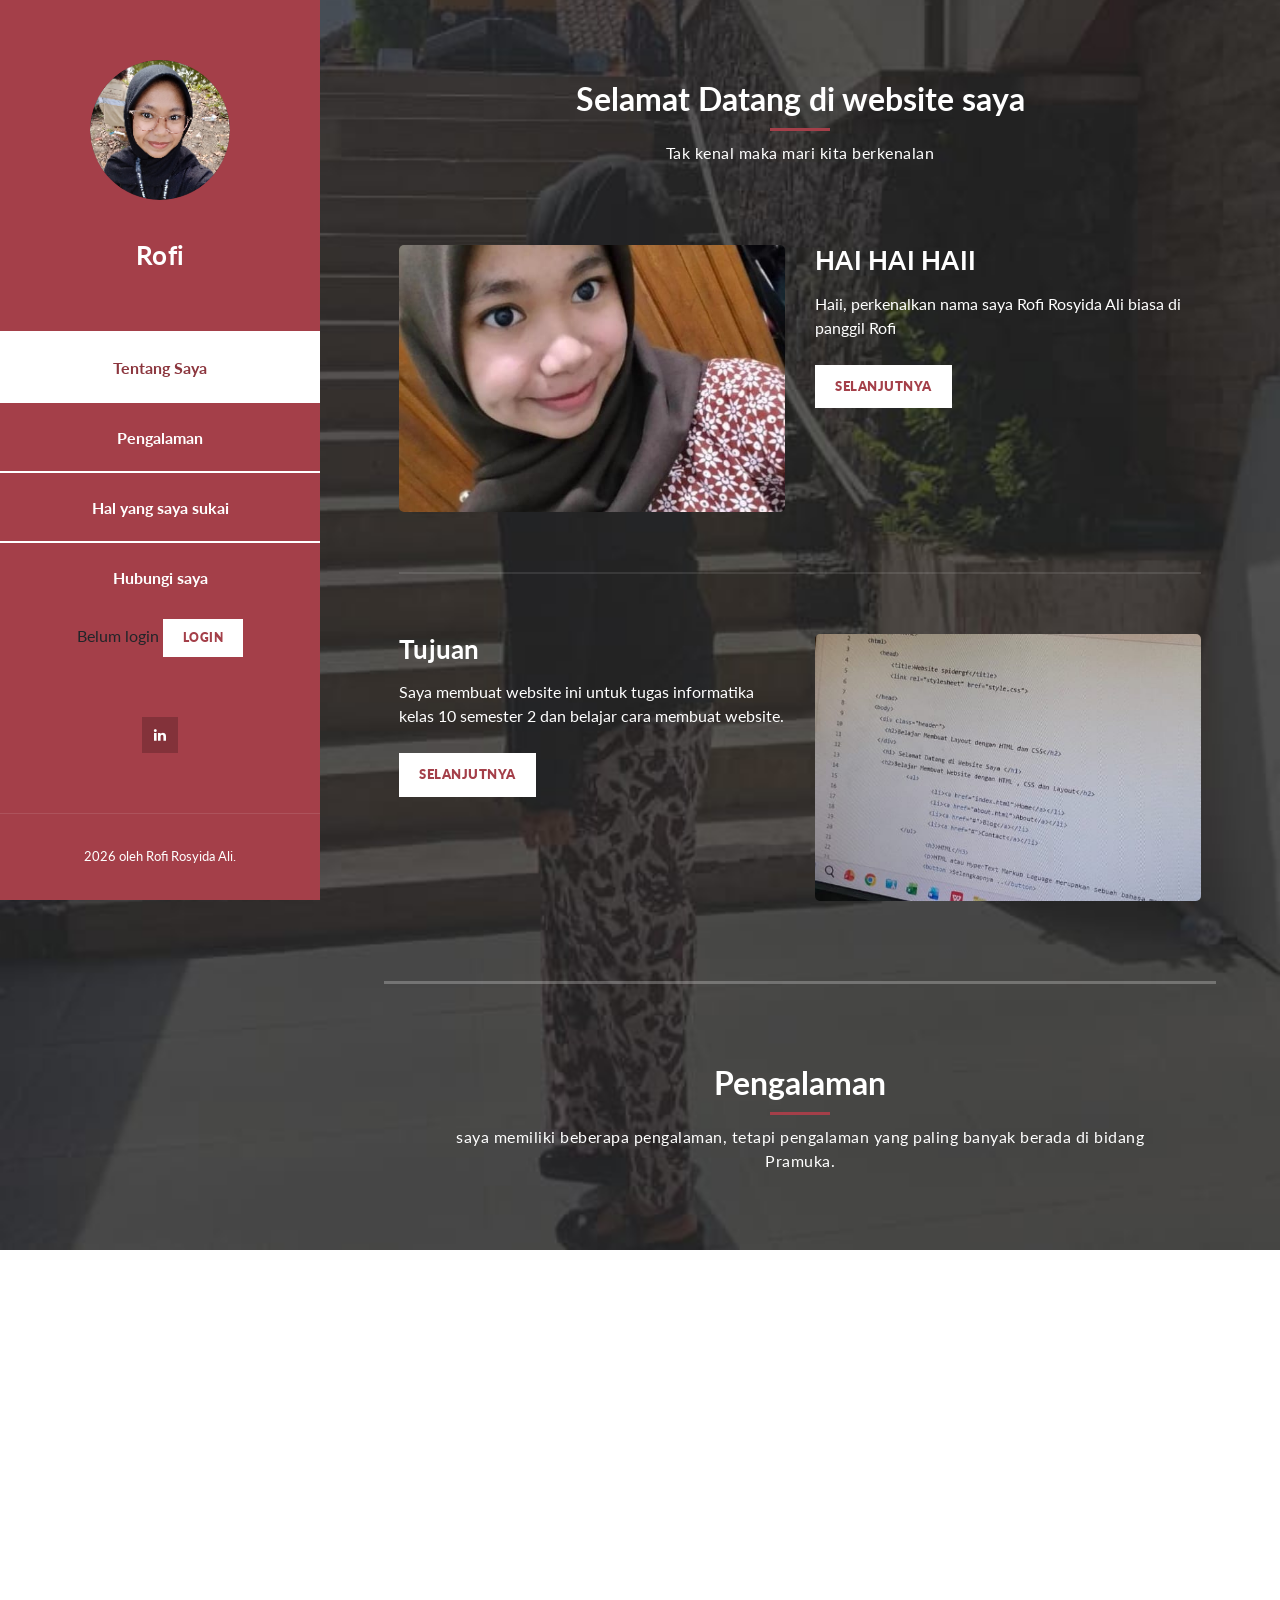
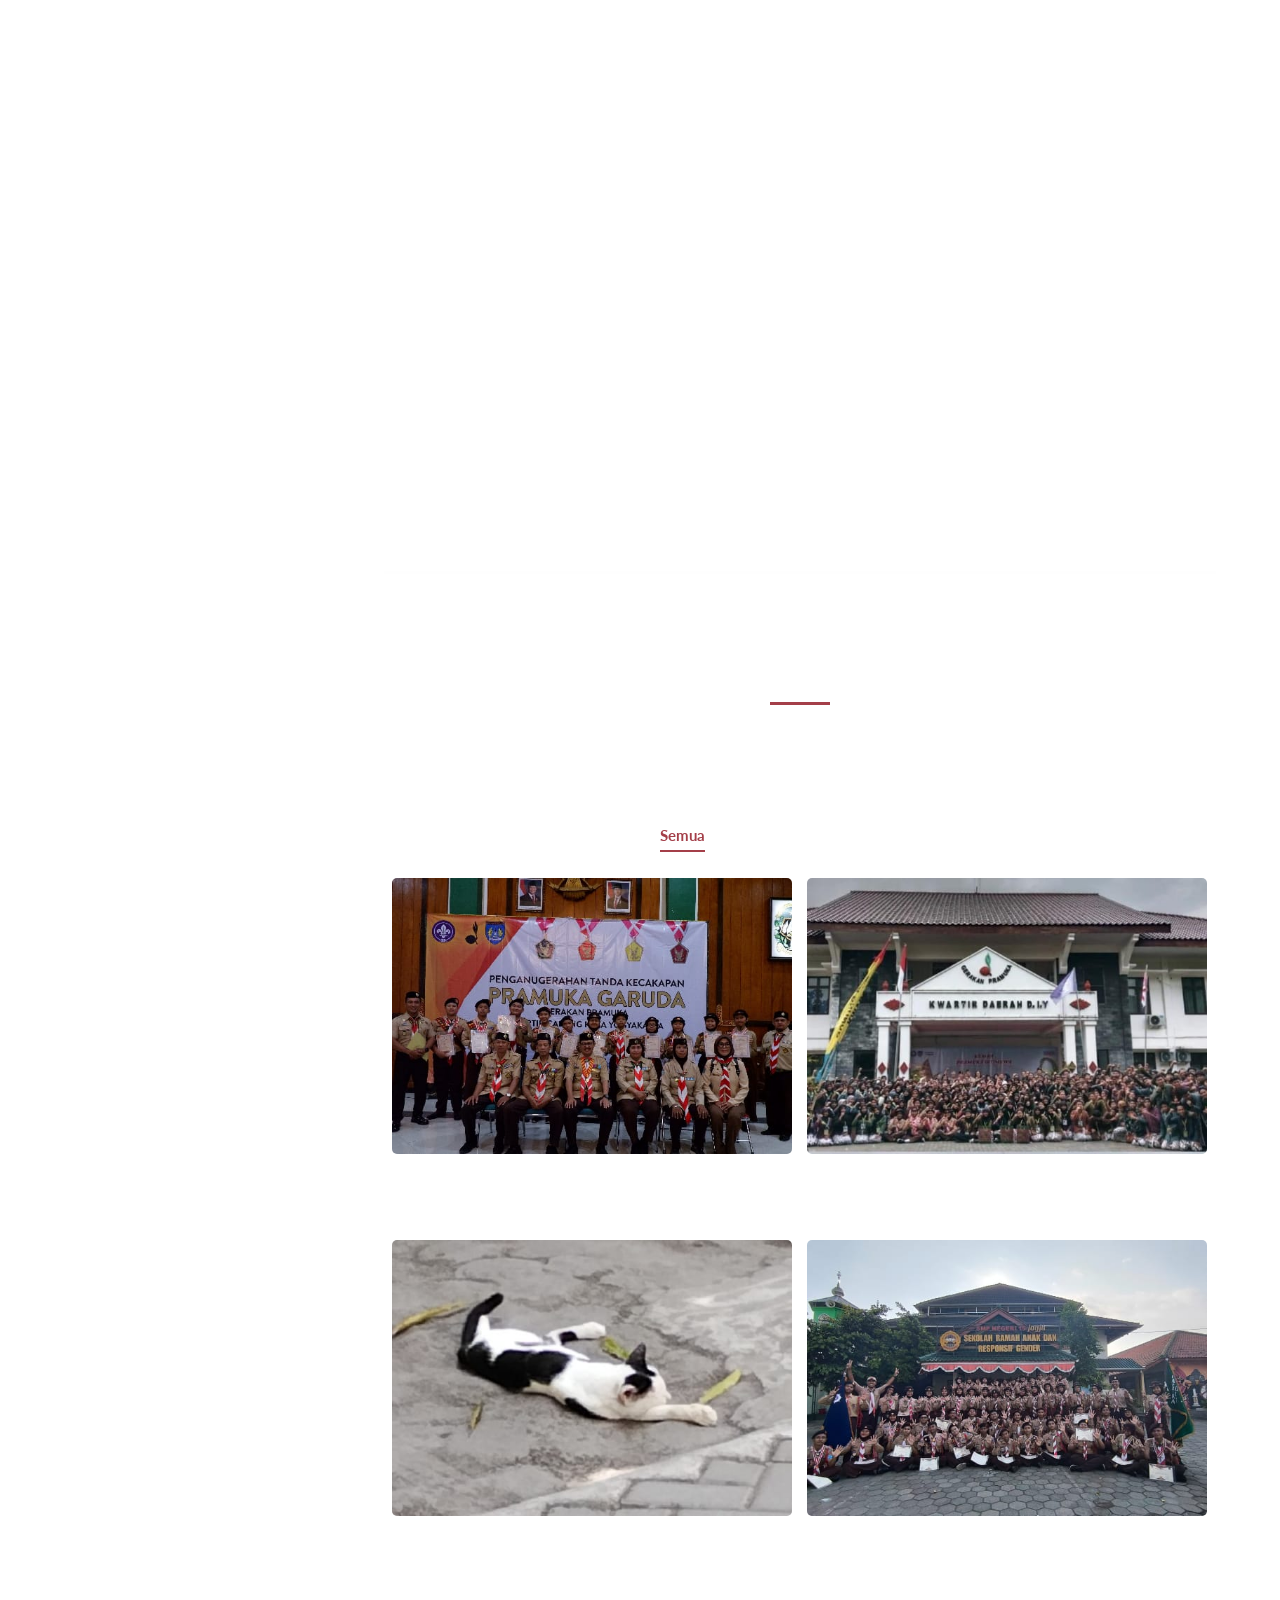
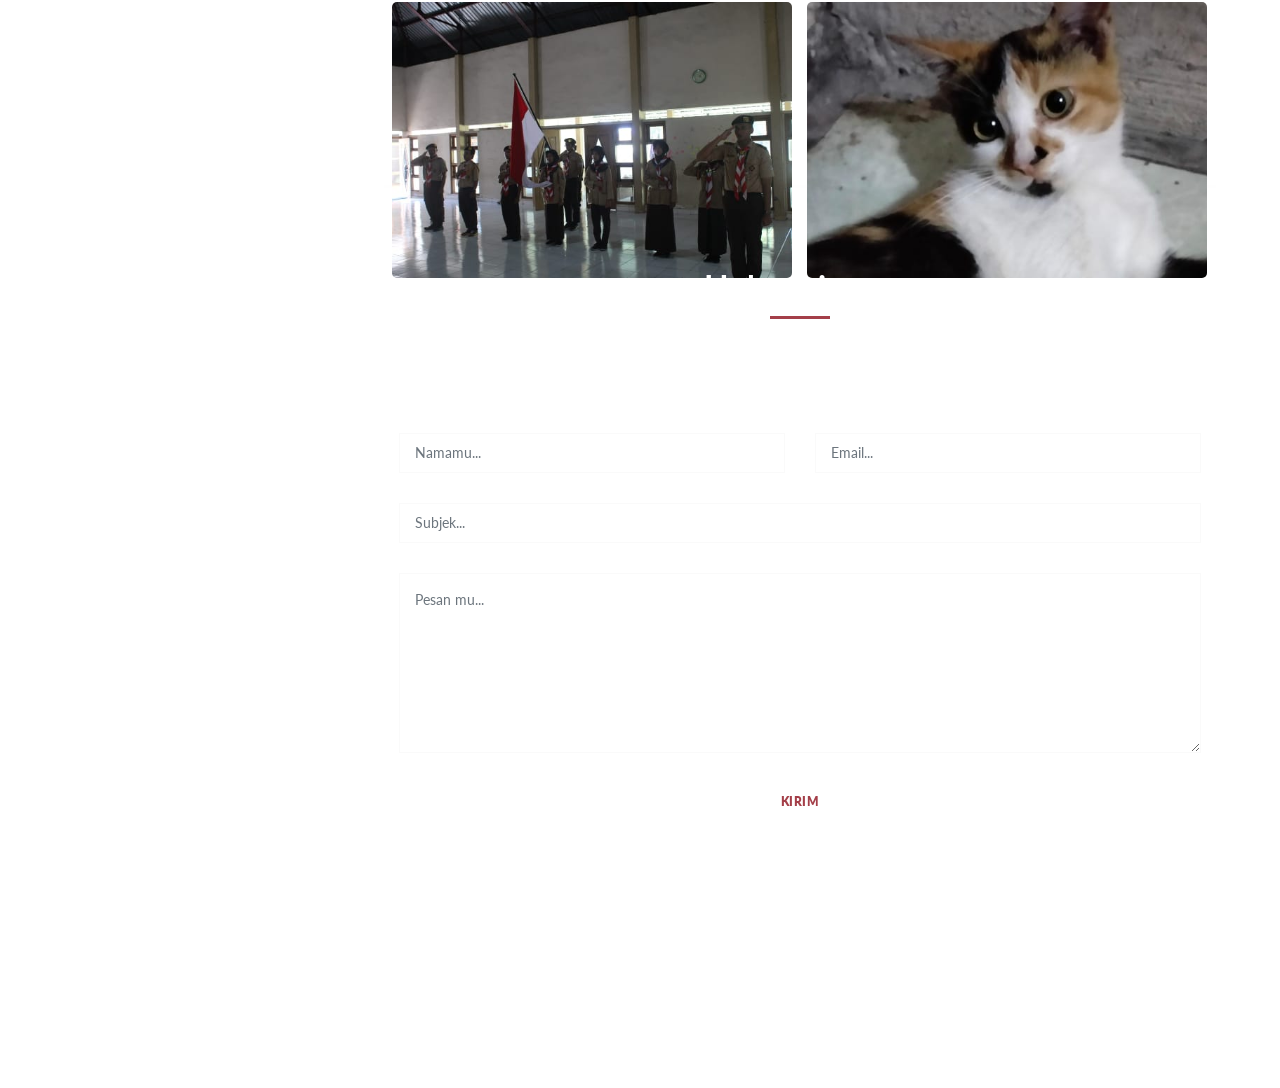
<file: index.html>
<!DOCTYPE html>
<html lang="en">
  <head>
    <meta charset="utf-8" />
    <meta
      name="viewport"
      content="width=device-width, initial-scale=1, shrink-to-fit=no"
    />
    <meta name="description" content="" />
    <meta name="author" content="" />
    <link
      href="https://fonts.googleapis.com/css?family=Lato:100,300,400,700,900"
      rel="stylesheet"
    />

    <title>Rofi's Portofolio</title>
<!--
Reflux Template
https://templatemo.com/tm-531-reflux
-->
    <!-- Bootstrap core CSS -->
    <link href="vendor/bootstrap/css/bootstrap.min.css" rel="stylesheet" />

    <!-- Additional CSS Files -->
    <link rel="stylesheet" href="assets/css/fontawesome.css" />
    <link rel="stylesheet" href="assets/css/templatemo-style.css" />
    <link rel="stylesheet" href="assets/css/owl.css" />
    <link rel="stylesheet" href="assets/css/lightbox.css" />
  </head>

  <body>
    <div id="page-wraper">
      <!-- Sidebar Menu -->
      <div class="responsive-nav">
        <i class="fa fa-bars" id="menu-toggle"></i>
        <div id="menu" class="menu">
          <i class="fa fa-times" id="menu-close"></i>
          <div class="container">
            <div class="image">
              <a href="#"><img src="assets/images/author-image.jpg" alt="" /></a>
            </div>
            <div class="author-content">
              <h4>Rofi</h4>
            </div>
            <nav class="main-nav" role="navigation">
              <ul class="main-menu">
                <li><a href="#section1">Tentang Saya</a></li>
                <li><a href="#section2">Pengalaman</a></li>
                <li><a href="#section3">Hal yang saya sukai</a></li>
                <li><a href="#section4">Hubungi saya</a></li>
                <li class="nav-item list-none flex items-center gap-3 mt-2 md:mt-0">
				<span id="userInfo" class="text-sm text-gray-400">Belum login</span>
				<button id="authBtn" onclick="goLogin()">
					Login
				</button>
			</li>
              </ul>
            </nav>
            <div class="social-network">
              <ul class="soial-icons">
                <li>
                  <a href="https://www.instagram.com/fi_rsy?igsh=dWl6czZiN3VwdWk5"><i class="fa fa-linkedin"></i></a>
                </li>
              </ul>
            </div>
            <div class="copyright-text">
              <p>2026 oleh Rofi Rosyida Ali.</p>
            </div>
          </div>
        </div>
      </div>

      <section class="section about-me" data-section="section1">
        <div class="container">
          <div class="section-heading">
            <h2>Selamat Datang di website saya</h2>
            <div class="line-dec"></div>
            <span
              >Tak kenal maka mari kita berkenalan</span
            >
          </div>
          <div class="left-image-post">
            <div class="row">
              <div class="col-md-6">
                <div class="left-image">
                  <img src="assets/images/left-image.jpg" alt="" />
                </div>
              </div>
              <div class="col-md-6">
                <div class="right-text">
                  <h4>HAI HAI HAII</h4>
                  <p>
                    Haii, perkenalkan nama saya Rofi Rosyida Ali
                    biasa di panggil Rofi
                  </p>
                  <div class="white-button">
                    <a href="#">Selanjutnya</a>
                  </div>
                </div>
              </div>
            </div>
          </div>
          <div class="right-image-post">
            <div class="row">
              <div class="col-md-6">
                <div class="left-text">
                  <h4>Tujuan</h4>
                  <p>
                    Saya membuat website ini untuk tugas informatika kelas 10 semester 2 
                    dan belajar cara membuat website.
                  </p>
                  <div class="white-button">
                    <a href="#">Selanjutnya</a>
                  </div>
                </div>
              </div>
              <div class="col-md-6">
                <div class="right-image">
                  <img src="assets/images/right-image.jpg" alt="" />
                </div>
              </div>
            </div>
          </div>
        </div>
      </section>

      <section class="section my-services" data-section="section2">
        <div class="container">
          <div class="section-heading">
            <h2>Pengalaman</h2>
            <div class="line-dec"></div>
            <span
              >saya memiliki beberapa pengalaman, tetapi pengalaman yang 
              paling banyak berada di bidang Pramuka.</span
            >
          </div>
          <div class="row">
            <div class="col-md-6">
              <div class="service-item">
                <div class="first-service-icon service-icon"></div>
                <h4>OSN</h4>
                <p>
                  Saat saya masih menduduki bangku kelas 8 SMP,
                  saya pernah mengikuti Olimpiade Sains Nasional bidang IPS 
                  tingkat kota Yogyakarta pada tanggal 29 Mei 2024.
                  Tetapi tuhan tidak mengizinkan saya untuk lolos di tingkat kota.
                </p>
              </div>
            </div>
            <div class="col-md-6">
              <div class="service-item">
                <div class="second-service-icon service-icon"></div>
                <h4>Pramuka Garuda</h4>
                <p>
                  Saat kelas 9 SMP saya mengikuti seleksi pramuka 
                  garuda penggalang dan lolos untuk 
                  menjadi pramuka garuda penggalang.
                </p>
              </div>
            </div>
            <div class="col-md-6">
              <div class="service-item">
                <div class="third-service-icon service-icon"></div>
                <h4>Kemah Pramuka Istimewa</h4>
                <p>
                  Kemah Istimewa ini adalah perkemahan budaya yang diselenggarakan 
                  oleh Kwarda DIY. Fokus utama perkemahan ini pada pelestarian 
                  kebudayaan dan Syarat Kecakapan Pramuka Istimewa (SKPI).
                </p>
              </div>
            </div>
            <div class="col-md-6">
              <div class="service-item">
                <div class="fourth-service-icon service-icon"></div>
                <h4>PDT 54</h4>
                <p>
                  Saya pernah menjadi sangga kerja kesehatan 
				  dalam kegiatan Pengembaraan Desember Tahunan 
				  yang ke 54 pada 18-22 Desember 2025
                </p>
              </div>
            </div>
          </div>
        </div>
      </section>

      <section class="section my-work" data-section="section3">
        <div class="container">
          <div class="section-heading">
            <h2>Hal yang saya sukai</h2>
            <div class="line-dec"></div>
            <span
              >Saya sangat suka menerapkan jiwa penjelajah Pramuka di luar ruangan dan menjadi pencinta kucing yang penyayang di rumah.</span
            >
          </div>
          <div class="row">
            <div class="isotope-wrapper">
              <form class="isotope-toolbar">
                <label
                  ><input
                    type="radio"
                    data-type="*"
                    checked=""
                    name="isotope-filter"
                  />
                  <span>Semua</span></label
                >
                <label
                  ><input
                    type="radio"
                    data-type="people"
                    name="isotope-filter"
                  />
                  <span>Pramuka</span></label
                >
                <label
                  ><input
                    type="radio"
                    data-type="nature"
                    name="isotope-filter"
                  />
                  <span>Prestasi</span></span></label
                >
                <label
                  ><input
                    type="radio"
                    data-type="animals"
                    name="isotope-filter"
                  />
                  <span>Hewan</span></label
                >
              </form>
              <div class="isotope-box">
                <div class="isotope-item" data-type="nature">
                  <figure class="snip1321">
                    <img
                      src="assets/images/portfolio-01.jpg"
                      alt="sq-sample26"
                    />
                    <figcaption>
                      <a
                        href="assets/images/portfolio-01.jpg"
                        data-lightbox="image-1"
                        data-title="Caption"
                        ><i class="fa fa-search"></i
                      ></a>
                      <h4>Pramuka Garuda Penggalang</h4>
                      <span>25 November 2024 dilantik menjadi pramuka garuda penggalang</span>
                    </figcaption>
                  </figure>
                </div>

                <div class="isotope-item" data-type="people">
                  <figure class="snip1321">
                    <img
                      src="assets/images/portfolio-02.jpg"
                      alt="sq-sample26"
                    />
                    <figcaption>
                      <a
                        href="assets/images/portfolio-02.jpg"
                        data-lightbox="image-1"
                        data-title="Caption"
                        ><i class="fa fa-search"></i
                      ></a>
                      <h4>Kemah Istimewa 2025</h4></h4>
                      <span>29 Agustus 2025 hari terakhir perkemahan</span>
                    </figcaption>
                  </figure>
                </div>

                <div class="isotope-item" data-type="animals">
                  <figure class="snip1321">
                    <img
                      src="assets/images/portfolio-03.jpg"
                      alt="sq-sample26"
                    />
                    <figcaption>
                      <a
                        href="assets/images/portfolio-03.jpg"
                        data-lightbox="image-1"
                        data-title="Caption"
                        ><i class="fa fa-search"></i
                      ></a>
                      <h4>Sapi</h4>
                      <span>Kucing di Delayota</span>
                    </figcaption>
                  </figure>
                </div>

                <div class="isotope-item" data-type="people">
                  <figure class="snip1321">
                    <img
                      src="assets/images/portfolio-04.jpg"
                      alt="sq-sample26"
                    />
                    <figcaption>
                      <a
                        href="assets/images/portfolio-04.jpg"
                        data-lightbox="image-1"
                        data-title="Caption"
                        ><i class="fa fa-search"></i
                      ></a>
                      <h4>Dewan Penggalang</h4>
                      <span>Purna anggota dewan penggalang</span>
                    </figcaption>
                  </figure>
                </div>

                <div class="isotope-item" data-type="nature">
                  <figure class="snip1321">
                    <img
                      src="assets/images/portfolio-05.jpg"
                      alt="sq-sample26"
                    />
                    <figcaption>
                      <a
                        href="assets/images/portfolio-05.jpg"
                        data-lightbox="image-1"
                        data-title="Caption"
                        ><i class="fa fa-search"></i
                      ></a>
                      <h4>Saka Bakti Husada</h4>
                      <span>Pelantikan anggota</span>
                    </figcaption>
                  </figure>
                </div>

                <div class="isotope-item" data-type="animals">
                  <figure class="snip1321">
                    <img
                      src="assets/images/portfolio-06.jpg"
                      alt="sq-sample26"
                    />
                    <figcaption>
                      <a
                        href="assets/images/portfolio-06.jpg"
                        data-lightbox="image-1"
                        data-title="Caption"
                        ><i class="fa fa-search"></i
                      ></a>
                      <h4>Miu</h4>
                      <span>Kucing tetangga suka main ke rumah</span>
                    </figcaption>
                  </figure>
                </div>
              </div>
            </div>
          </div>
        </div>
      </section>

      <section class="section contact-me" data-section="section4">
        <div class="container">
          <div class="section-heading">
            <h2>Hubungi saya</h2>
            <div class="line-dec"></div>
            <span
              >Hubungi saya jika anda ingin berteman dengan saya</span
            >
          </div>
          <div class="row">
            <div class="right-content">
              <div class="container">
                <form id="contact" action="" method="post">
                  <div class="row">
                    <div class="col-md-6">
                      <fieldset>
                        <input
                          name="name"
                          type="text"
                          class="form-control"
                          id="name"
                          placeholder="Namamu..."
                          required=""
                        />
                      </fieldset>
                    </div>
                    <div class="col-md-6">
                      <fieldset>
                        <input
                          name="email"
                          type="text"
                          class="form-control"
                          id="email"
                          placeholder="Email..."
                          required=""
                        />
                      </fieldset>
                    </div>
                    <div class="col-md-12">
                      <fieldset>
                        <input
                          name="subject"
                          type="text"
                          class="form-control"
                          id="subject"
                          placeholder="Subjek..."
                          required=""
                        />
                      </fieldset>
                    </div>
                    <div class="col-md-12">
                      <fieldset>
                        <textarea
                          name="message"
                          rows="6"
                          class="form-control"
                          id="message"
                          placeholder="Pesan mu..."
                          required=""
                        ></textarea>
                      </fieldset>
                    </div>
                    <div class="col-md-12">
                      <fieldset>
                        <button type="submit" id="form-submit" class="button">
                          Kirim
                        </button>
                      </fieldset>
                    </div>
                  </div>
                </form>
              </div>
            </div>
          </div>
        </div>
      </section>
    </div>

    <!-- Scripts -->
    <!-- Bootstrap core JavaScript -->
    <script src="vendor/jquery/jquery.min.js"></script>
    <script src="vendor/bootstrap/js/bootstrap.bundle.min.js"></script>

    <script src="assets/js/isotope.min.js"></script>
    <script src="assets/js/owl-carousel.js"></script>
    <script src="assets/js/lightbox.js"></script>
    <script src="assets/js/custom.js"></script>
    <script src="login/js/welcome.js"></script>
    <script>
      //according to loftblog tut
      $(".main-menu li:first").addClass("active");

      var showSection = function showSection(section, isAnimate) {
        var direction = section.replace(/#/, ""),
          reqSection = $(".section").filter(
            '[data-section="' + direction + '"]'
          ),
          reqSectionPos = reqSection.offset().top - 0;

        if (isAnimate) {
          $("body, html").animate(
            {
              scrollTop: reqSectionPos
            },
            800
          );
        } else {
          $("body, html").scrollTop(reqSectionPos);
        }
      };

      var checkSection = function checkSection() {
        $(".section").each(function() {
          var $this = $(this),
            topEdge = $this.offset().top - 80,
            bottomEdge = topEdge + $this.height(),
            wScroll = $(window).scrollTop();
          if (topEdge < wScroll && bottomEdge > wScroll) {
            var currentId = $this.data("section"),
              reqLink = $("a").filter("[href*=\\#" + currentId + "]");
            reqLink
              .closest("li")
              .addClass("active")
              .siblings()
              .removeClass("active");
          }
        });
      };

      $(".main-menu").on("click", "a", function(e) {
        e.preventDefault();
        showSection($(this).attr("href"), true);
      });

      $(window).scroll(function() {
        checkSection();
      });
    </script>
  </body>
</html>
</file>
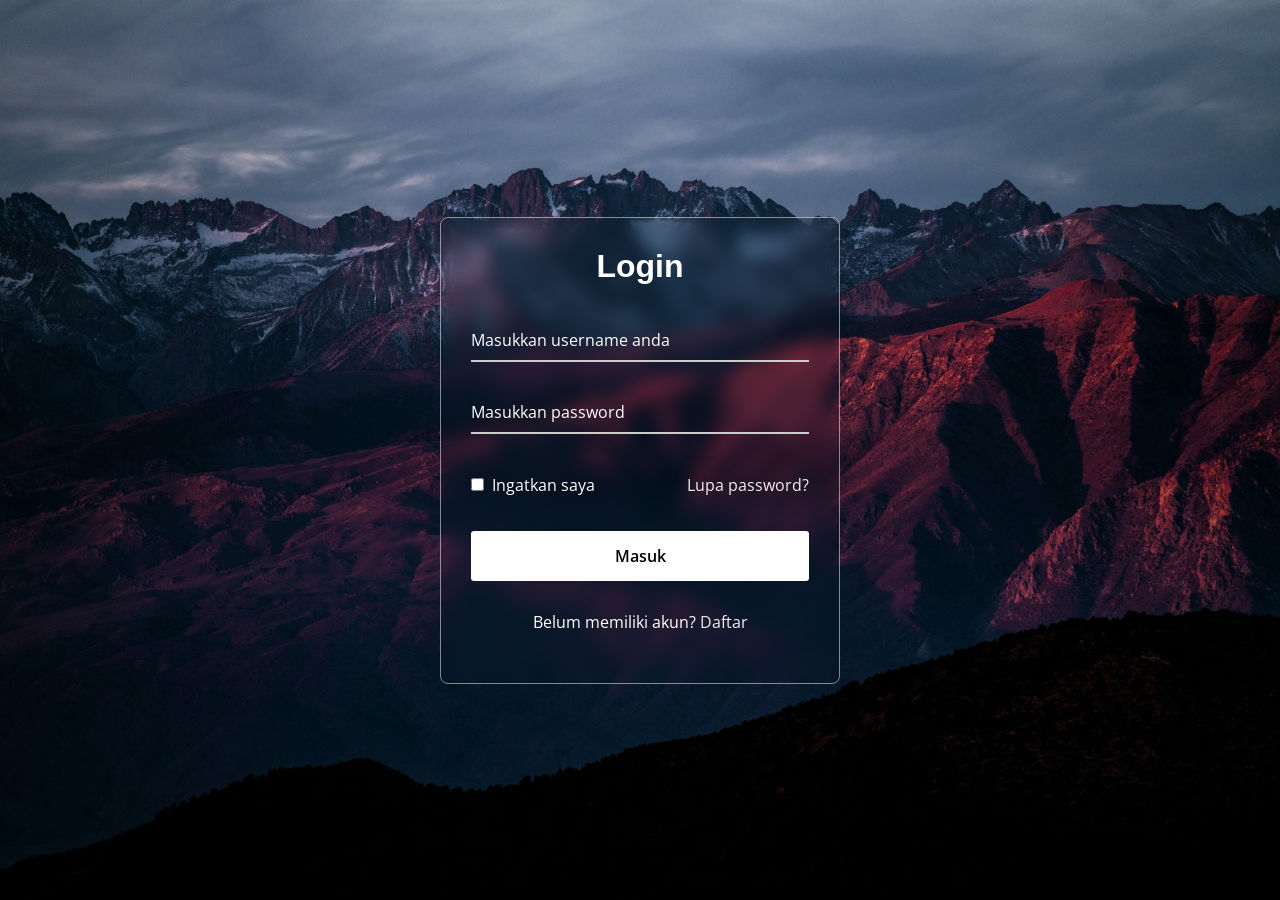
<file: login/index.html>
<!DOCTYPE html>
<html lang="en">
<head>
  <meta charset="UTF-8">
  <meta name="viewport" content="width=device-width, initial-scale=1.0">
  <title>Rofi Login</title>
  <link rel="stylesheet" href="style.css">
</head>

<body>
  <div class="wrapper">
    <form class="comfort-form" id="loginForm" novalidate>
      <h2>Login</h2>

      <div class="input-field">
        <input type="text" id="username" required>
        <label>Masukkan username anda</label>
      </div>

      <div class="input-field">
        <input type="password" id="password" required>
        <label>Masukkan password</label>
      </div>

      <div class="forget">
        <label for="remember">
          <input type="checkbox" id="remember">
          <p>Ingatkan saya</p>
        </label>

        <a href="#">Lupa password?</a>
      </div>

      <button type="submit">Masuk</button>

      <div class="register">
        <p>Belum memiliki akun?
          <a href="register.html">Daftar</a>
        </p>
      </div>

      <p id="message"></p>
    </form>
  </div>

  <script src="js/login.js"></script>
</body>
</html>
</file>
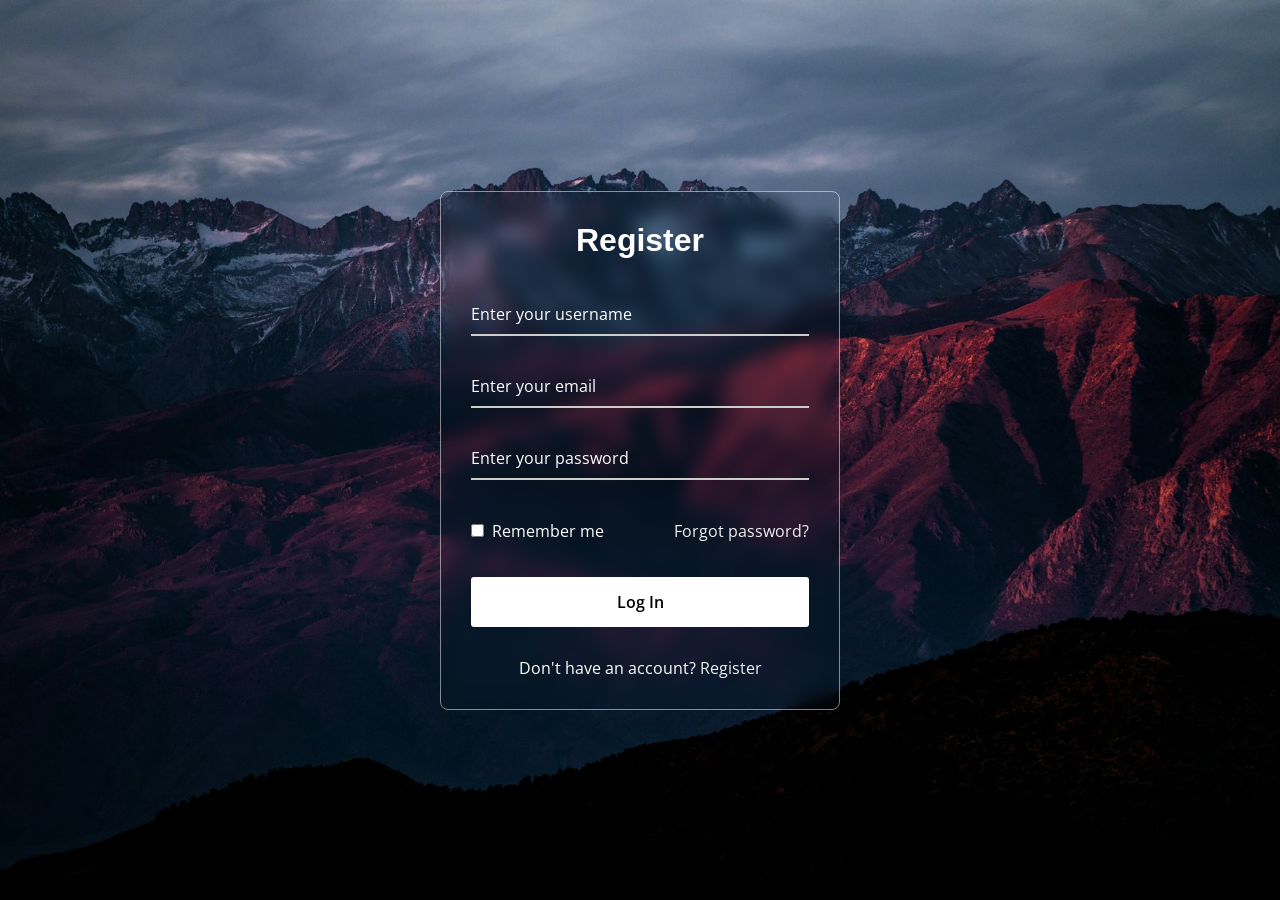
<file: login/register.html>
<!DOCTYPE html>
<html lang="en">
<head>
  <meta charset="UTF-8">
  <meta name="viewport" content="width=device-width, initial-scale=1.0">
  <title>Rofi Register</title>
  <link rel="stylesheet" href="style.css">
</head>

<body>
  <div class="wrapper">
    <form class="comfort-form" id="registerForm" novalidate>
      <h2>Register</h2>

      <div class="input-field">
        <input type="text" id="username" required>
        <label>Enter your username</label>
      </div>

      <div class="input-field">
        <input type="email" id="email" required>
        <label>Enter your email</label>
      </div>

      <div class="input-field">
        <input type="password" id="password" required>
        <label>Enter your password</label>
      </div>

      <div class="forget">
        <label for="remember">
          <input type="checkbox" id="remember">
          <p>Remember me</p>
        </label>

        <a href="#">Forgot password?</a>
      </div>

      <button type="submit">Log In</button>

      <div class="register">
        <p>Don't have an account?
          <a href="index.html">Register</a>
        </p>
      </div>


    </form>
  </div>

  <script src="js/register.js"></script>
</body>
</html>
</file>
<file: login/style.css>
@import url("https://fonts.googleapis.com/css2?family=Open+Sans:wght@200;300;400;500;600;700&display=swap");

* {
  margin: 0;
  padding: 0;
  box-sizing: border-box;
  font-family: "Open Sans", sans-serif;
}

body {
  display: flex;
  align-items: center;
  justify-content: center;
  min-height: 100vh;
  width: 100%;
  padding: 0 10px;
}

body::before {
  content: "";
  position: absolute;
  width: 100%;
  height: 100%;
  background: url("hero-bg.jpg"), #000;
  background-position: center;
  background-size: cover;
}

.wrapper {
  width: 400px;
  border-radius: 8px;
  padding: 30px;
  text-align: center;
  border: 1px solid rgba(255, 255, 255, 0.5);
  backdrop-filter: blur(9px);
  -webkit-backdrop-filter: blur(9px);
}

form {
  display: flex;
  flex-direction: column;
}

h2 {
  font-size: 2rem;
  margin-bottom: 20px;
  color: #fff;
}

.input-field {
  position: relative;
  border-bottom: 2px solid #ccc;
  margin: 15px 0;
}

.input-field label {
  position: absolute;
  top: 50%;
  left: 0;
  transform: translateY(-50%);
  color: #fff;
  font-size: 16px;
  pointer-events: none;
  transition: 0.15s ease;
}

.input-field input {
  width: 100%;
  height: 40px;
  background: transparent;
  border: none;
  outline: none;
  font-size: 16px;
  color: #fff;
}

.input-field input:focus~label,
.input-field input:valid~label {
  font-size: 0.8rem;
  top: 10px;
  transform: translateY(-120%);
}

.forget {
  display: flex;
  align-items: center;
  justify-content: space-between;
  margin: 25px 0 35px 0;
  color: #fff;
}

#remember {
  accent-color: #fff;
}

.forget label {
  display: flex;
  align-items: center;
}

.forget label p {
  margin-left: 8px;
}

.wrapper a {
  color: #efefef;
  text-decoration: none;
}

.wrapper a:hover {
  text-decoration: underline;
}

button {
  background: #fff;
  color: #000;
  font-weight: 600;
  border: none;
  padding: 12px 20px;
  cursor: pointer;
  border-radius: 3px;
  font-size: 16px;
  border: 2px solid transparent;
  transition: 0.3s ease;
}

button:hover {
  color: #fff;
  border-color: #fff;
  background: rgba(255, 255, 255, 0.15);
}

.register {
  text-align: center;
  margin-top: 30px;
  color: #fff;
}

#message{
background: #ff4e4e;
color: white;
text-align: center;
margin-top: 20px;
}

#alertBox{
position: fixed;
top: 20px;
left: 50%;
transform: translateX(-50%);
z-index: 999;
}

		:root {
			--cream: #FDF8F2;
			--darken: #1E1F4B;
			--gold: #F48C06;
			--sky: #23BDEE;
		}

		* { box-sizing: border-box; }

		body {
			font-family: 'Poppins', sans-serif;
			background-color: var(--cream);
			color: #444;
		}

		h1, h2, h3 {
			font-family: 'Poppins', sans-serif;
		}

		.bg-cream { background-color: var(--cream); }
		.text-darken { color: var(--darken); }
		.bg-darken { background-color: var(--darken); }

		/* Hero decorative blob */
		.hero-blob {
			position: absolute;
			width: 500px;
			height: 500px;
			border-radius: 50%;
			background: radial-gradient(circle at 30% 40%, #FFE0A3 0%, transparent 70%);
			top: -80px;
			right: -100px;
			z-index: 0;
			pointer-events: none;
		}

		/* Floating animation */
		@keyframes float {
			0%, 100% { transform: translateY(0px); }
			50% { transform: translateY(-12px); }
		}
		@keyframes float-slow {
			0%, 100% { transform: translateY(0px); }
			50% { transform: translateY(-7px); }
		}
		.floating { animation: float 4s ease-in-out infinite; }
		.floating-4 { animation: float-slow 6s ease-in-out infinite; }

		/* Navbar */
		.navbar-link {
			position: relative;
			transition: color 0.2s;
		}
		.navbar-link::after {
			content: '';
			position: absolute;
			bottom: -2px;
			left: 0;
			width: 0;
			height: 2px;
			background: var(--gold);
			transition: width 0.3s;
		}
		.navbar-link:hover::after { width: 100%; }
		.navbar-link:hover { color: var(--darken); }

		/* Card hover */
		.card-hover {
			transition: transform 0.3s ease, box-shadow 0.3s ease;
		}
		.card-hover:hover {
			transform: translateY(-6px);
			box-shadow: 0 20px 40px rgba(0,0,0,0.1);
		}

		/* Video wrapper responsive */
		.video-wrapper {
			position: relative;
			padding-bottom: 56.25%;
			height: 0;
			overflow: hidden;
			border-radius: 1rem;
			box-shadow: 0 20px 60px rgba(0,0,0,0.18);
		}
		.video-wrapper iframe {
			position: absolute;
			top: 0; left: 0;
			width: 100%; height: 100%;
			border: 0;
			border-radius: 1rem;
		}

		/* Maps wrapper */
		.maps-wrapper {
			position: relative;
			padding-bottom: 50%;
			height: 0;
			overflow: hidden;
			border-radius: 1rem;
			box-shadow: 0 10px 40px rgba(0,0,0,0.12);
		}
		.maps-wrapper iframe {
			position: absolute;
			top: 0; left: 0;
			width: 100%; height: 100%;
			border: 0;
			border-radius: 1rem;
		}

		/* Photo slot — ganti src gambar di sini */
		.photo-hero { width: 100%; }
		.photo-section { width: 100%; border-radius: 1rem; }

		/* Section divider wave */
		.wave-divider svg { display: block; }

		/* Badge pill */
		.badge {
			display: inline-block;
			background: #FEF3C7;
			color: var(--gold);
			font-weight: 700;
			font-size: 0.7rem;
			padding: 2px 12px;
			border-radius: 9999px;
			text-transform: uppercase;
			letter-spacing: 0.05em;
		}

		/* Scroll to top */
		#scrollTop {
			position: fixed;
			bottom: 2rem;
			right: 2rem;
			background: var(--gold);
			color: #fff;
			width: 44px;
			height: 44px;
			border-radius: 50%;
			display: flex;
			align-items: center;
			justify-content: center;
			cursor: pointer;
			opacity: 0;
			transition: opacity 0.3s;
			z-index: 999;
			box-shadow: 0 4px 14px rgba(244,140,6,0.4);
		}
		#scrollTop.visible { opacity: 1; }

		/* Photo placeholder style */
		.photo-placeholder {
			background: linear-gradient(135deg, #e0e7ff 0%, #f0fdf4 100%);
			border-radius: 1rem;
			display: flex;
			align-items: center;
			justify-content: center;
			min-height: 280px;
			color: #94a3b8;
			font-size: 0.875rem;
			font-family: 'Mulish', sans-serif;
			border: 2px dashed #cbd5e1;
		}
</file>
<file: assets/css/templatemo-style.css>
/*

Reflux Template

https://templatemo.com/tm-531-reflux

*/

@import url(fontawesome.css);
@import url("https://fonts.googleapis.com/css?family=Lato:100,300,400,700,900");
body {
    font-family: 'Lato', sans-serif;
}

#page-wraper {
    background: url(../images/page-bg.jpg) no-repeat center center fixed;
    -webkit-background-size: cover;
    -moz-background-size: cover;
    -o-background-size: cover;
    background-size: cover;
    width: 100%;
}


/* Basic */

body {
    overflow-x: hidden;
}

input,
select,
textarea {
    outline: none;
}

a,
a:hover {
    text-decoration: none;
}

p {
    font-size: 16px;
    line-height: 24px;
    color: #fff;
}

h4 {
    font-size: 26px;
    font-weight: 700;
    color: #fff;
    letter-spacing: 0.25px;
}

img {
    width: 100%;
    overflow: hidden;
}

ul {
    padding: 0;
    margin: 0;
    list-style: none;
}

ul li {
    display: inline-block;
}

html {
    -webkit-box-sizing: border-box;
    -moz-box-sizing: border-box;
    box-sizing: border-box;
}

*,
*:before,
*:after {
    -webkit-box-sizing: inherit;
    -moz-box-sizing: inherit;
    box-sizing: inherit;
}

.clearfix {
    zoom: 1;
}

.clearfix:before,
.clearfix:after {
    content: "";
    display: table;
}

.clearfix:after {
    clear: both;
}

.container {
    margin: 0 auto;
}

.main-nav {
    text-align: center;
}

.main-nav li:last-child a {
    border-bottom: 2px solid #fff;
}

.main-nav li {
    display: block;
}

.main-nav li a {
    height: 70px;
    line-height: 70px;
    display: inline-block;
    font-size: 16px;
    font-weight: 700;
    color: #fff;
    width: 100%;
    transition: all 0.5s;
    border-top: 2px solid #fff;
}

.main-nav li:hover a,
.main-nav li.active a {
    background: #fff;
    color: #8c363e;
}

/* Sidebar Menu */

.menu .image {
    margin-top: 60px;
}

.menu .image img {
    width: 140px;
    height: 140px;
    border-radius: 50%;
    text-align: center;
}

.menu .author-content {
    margin: 40px 0px 60px 0px;
}

.menu .author-content h4 {
    margin-bottom: 0px;
}

.menu .author-content span {
    font-size: 13px;
    font-style: italic;
    color: #fff;
}

.menu .social-network {
    margin-top: 60px;
}

.menu .social-network ul li {
    margin: 0 3px;
}

.menu .social-network ul li a {
    width: 40px;
    height: 40px;
    display: inline-block;
    text-align: center;
    line-height: 40px;
    background-color: rgba(0, 0, 0, 0.2);
    color: #fff;
    font-size: 14px;
    transition: all 0.5s;
}

.menu .social-network ul li a:hover {
    background-color: #fff;
    color: #a43f49;
}

.menu .copyright-text {
    position: relative;
    margin-top: 60px;
}

.menu .copyright-text p {
    border-top: 1px solid rgba(250, 250, 250, 0.1);
    display: inline-block;
    width: 100%;
    padding-left: 30px;
    padding-right: 30px;
    padding-top: 30px;
    font-size: 13px;
}

.menu:before,
.menu:after {
    content: "";
    display: table;
}

.menu:after {
    clear: both;
}

.menu a {
    text-decoration: none;
    color: inherit;
}

.menu {
    text-align: center;
}

.menu::-webkit-scrollbar {
    display: none;
}

.menu {
    left: 10%;
  -webkit-transition: -webkit-transform 233ms cubic-bezier(0, 0, 0.21, 1);
  -webkit-overflow-scrolling: touch;
  background-color: #a43f49;
  box-sizing: border-box;
  height: 100vh;  
  max-height: 100vh !important;
  max-width: 80vw !important;
  min-width: 45px !important;
  outline: none;
  overflow-x: hidden !important;
  overflow-y: auto !important;
  padding: 0;
  position: fixed !important;
  top: calc(0px);  
  width: 20%;
  will-change: transform;
  z-index: 9999 !important;
}

.menu-toggle {
  color: #fff;
  cursor: pointer;
  font-size: 25px;
  position: fixed;
  right: 25px;
  top: 25px;
}

#menu-toggle {
    z-index: 999;
    cursor: pointer;
    position: fixed;
    top: 0;
    left: 0;
    color: #a43f49;
    background-color: #fff;
    width: 60px;
    height: 60px;
    text-align: center;
    display: inline-block;
    line-height: 60px;
}

.menu-close {
  cursor: pointer;
}

#menu-close {
    cursor: pointer;
    text-align: right;
    color: #a43f49;
    background-color: #fff;
    width: 100%;
    height: 60px;
    text-align: center;
    display: inline-block;
    line-height: 60px;
}


/* Section */

.section {
    color: #fff;
    width: 55%;
    right: 10%;
    left: 35%;
    position: relative;
    min-height: 100vh;
    padding-bottom: 80px;
    border-bottom: 3px solid rgba(250, 250, 250, 0.25);
}

.section-heading {
    text-align: center;
    padding: 80px 45px;
}

.section-heading h2 {
    font-size: 32px;
    font-weight: 700;
    color: #fff;
}

.section-heading .line-dec {
    width: 60px;
    height: 3px;
    background-color: #a43f49;
    margin: 10px auto;
}

.section-heading span {
    margin-top: 5px;
    font-size: 16px;
    color: #fff;
    letter-spacing: 0.5px;
}


/* Buttons */

.white-button a {
    display: inline-block;
    padding: 12px 20px;
    background-color: #fff;
    color: #a43f49;
    font-size: 13px;
    font-weight: 800;
    letter-spacing: 0.5px;
    text-transform: uppercase;
    transition: all 0.5s;
}

.white-button a:hover {
    background-color: #a43f49;
    color: #fff;
}

button {
    display: inline-block;
    padding: 10px 20px;
    background-color: #fff;
    color: #a43f49;
    font-size: 12px;
    font-weight: 800;
    letter-spacing: 0.5px;
    text-transform: uppercase;
    transition: all 0.5s;
    border: none;
    outline: none;
    cursor: pointer;
}

button:hover {
    outline: none;
    background-color: #a43f49;
    color: #fff;
}


/* Left & Right Post */

.right-image-post {
    margin-top: 60px;
    padding-top: 60px;
    border-top: 2px solid rgba(250, 250, 250, 0.1);
}

.left-image img,
.right-image img {
    border-radius: 5px;
}

.right-image-post h4,
.left-image-post h4 {
    margin-top: 30px;
}

.right-image-post p,
.left-image-post p {
    margin-top: 20px;
}

.right-image-post .white-button,
.left-image-post .white-button {
    margin-top: 30px;
}


/* Services */

.my-services .col-md-6 {
    padding-left: 5px;
    padding-right: 5px;
}

.service-item {
    margin-bottom: 10px;
    padding: 50px;
    background-color: rgba(250, 250, 250, 0.1);
    transition: all 0.5s;
}

.service-item h4 {
    transition: all 0.5s;
}

.service-item p {
    transition: all 0.5s;
}

.service-item:hover {
    background-color: rgba(250, 250, 250, 1);
}

.service-item:hover h4 {
    color: #1e1e1e;
}

.service-item:hover p {
    color: #4a4a4a;
}

.service-item .service-icon {
    width: 70px;
    height: 70px;
    display: inline-block;
    margin-bottom: 30px;
    background-size: cover;
    background-repeat: no-repeat;
    transition: all 0.5s;
}

.service-item .first-service-icon {
    background-image: url(../images/first-white-icon.png);
}

.service-item:hover .first-service-icon {
    background-image: url(../images/first-main-icon.png);
}

.service-item .second-service-icon {
    background-image: url(../images/second-white-icon.png);
}

.service-item:hover .second-service-icon {
    background-image: url(../images/second-main-icon.png);
}

.service-item .third-service-icon {
    background-image: url(../images/third-white-icon.png);
}

.service-item:hover .third-service-icon {
    background-image: url(../images/third-main-icon.png);
}

.service-item .fourth-service-icon {
    background-image: url(../images/fourth-white-icon.png);
}

.service-item:hover .fourth-service-icon {
    background-image: url(../images/fourth-main-icon.png);
}


/* My Work */

section.my-work .section-heading {
    text-align: center;
    padding: 80px 45px 50px 45px;
}

.isotope-wrapper {
    position: relative;
    width: 100%;
    margin: auto;
}

.isotope-toolbar input[type="radio"] {
    display: none;
}

.isotope-toolbar span {
    text-transform: capitalize;
    display: inline-block;
    margin-right: 15px;
    padding-bottom: 3px;
    font-size: 15px;
    font-weight: 700;
    border-bottom: 2px solid transparent;
    transform: ease-in-out 0.5s;
    cursor: pointer;
}

.isotope-toolbar input[type="radio"]:checked + span {
    color: #a43f49;
    border-bottom: 2px solid #a43f49;
}

.isotope-box {
    position: relative;
    width: 100%;
}

.isotope-toolbar {
    text-align: center;
    margin: 10px;
}

.isotope-toolbar p {
    border-top: 1px solid #fff;
    padding-top: 15px;
}

.isotope-toolbar a {
    color: #fff;
}

.isotope-item {
    position: relative;
    width: 48%;
    margin: 1%;
    border-bottom: 2px solid rgba(250,250,250,0.1);
    padding-bottom: 30px;
    margin-bottom: 30px;
}

.isotope-item img {
    top: 0;
    left: 0;
    width: 100%;
    height: 100%;
    border-radius: 5px;
}

.lazyload {
    background: #f7f7f7;
}

.lazyloading {
    background: #f7f7f7 url(//afarkas.github.io/lazysizes/assets/imgs/loader.gif) no-repeat center;
    min-height: 60px;
}

figure.snip1321 {
  overflow: hidden;
  text-align: center;
  -webkit-perspective: 50em;
  perspective: 50em;
}
figure.snip1321 * {
  -webkit-box-sizing: padding-box;
  box-sizing: padding-box;
  -webkit-transition: all 0.2s ease-out;
  transition: all 0.2s ease-out;
}
figure.snip1321 figcaption {
  top: 50%;
  left: 20px;
  right: 20px;
  position: absolute;
  opacity: 0;
  z-index: 1;
}
figure.snip1321 h4 {
    margin-top: 15px;
  margin-bottom: 5px;
  color: #232323;
}
figure.snip1321 span {
    font-size: 14px;
    font-style: italic;
    display: block;
    color: #7a7a7a;
}
figure.snip1321 i {
  position: relative!important;
  font-size: 18px;
  background-color: #a43f49;
  width: 40px;
  height: 40px;
  display: inline-block;
  text-align: center;
  line-height: 40px;
  border-radius: 5px;
  color: #fff;
}
figure.snip1321:after {
  background-color: #ffffff;
  position: absolute;
  content: "";
  display: block;
  top: 20px;
  left: 20px;
  right: 20px;
  bottom: 20px;
  -webkit-transition: all 0.4s ease-in-out;
  transition: all 0.4s ease-in-out;
  -webkit-transform: rotateX(-90deg);
  transform: rotateX(-90deg);
  -webkit-transform-origin: 50% 50%;
  -ms-transform-origin: 50% 50%;
  transform-origin: 50% 50%;
  opacity: 0;
}
figure.snip1321 a {
  left: 0;
  right: 0;
  top: 0;
  bottom: 0;
  z-index: 1;
}
figure.snip1321:hover figcaption,
figure.snip1321.hover figcaption {
  -webkit-transform: translateY(-50%);
  transform: translateY(-50%);
  opacity: 1;
  -webkit-transition-delay: 0.2s;
  transition-delay: 0.2s;
}
figure.snip1321:hover:after,
figure.snip1321.hover:after {
  -webkit-transform: rotateX(0);
  transform: rotateX(0);
  opacity: 0.9;
}


/* Contact Me */

section.contact-me {
    border-bottom: none;
}

#contact input {
    background-color: rgba(250,250,250,0.1);
    border: 1px solid rgba(250,250,250,1);
    border-radius: 0px;
    margin-bottom: 30px;
    color: #fff;
    font-size: 14px;
    height: 40px;
    line-height: 40px;
    width: 100%;
    padding-left: 15px;
}

#contact input:focus {
    outline: none;
    box-shadow: none;
}

#contact textarea {
    background-color: rgba(250,250,250,0.1);
    border: 1px solid rgba(250,250,250,1);
    border-radius: 0px;
    margin-bottom: 30px;
    color: #fff;
    font-size: 14px;
    height: 180px;
    max-height: 220px;
    line-height: 40px;
    width: 100%;
    padding-left: 15px;
}

#contact textarea:focus {
    outline: none;
    box-shadow: none;
}

#contact {
    text-align: center;
}

@media screen and (max-width: 1680px) {
    .menu {
        left: 5%;
    }

    .section {
        color: #fff;
        width: 65%;
        right: 5%;
        left: 30%;
    }
}

@media screen and (max-width: 1680px) and (min-width: 846px) { 
    .menu .social-network ul li a {
        width: 36px;
        height: 36px;
        line-height: 36px;
    }

    .menu .social-network ul li {
        margin: 0;
    }

    .menu .image {
        margin-top: 60px;
    }
}

@media screen and (max-width: 1280px) {
    .menu {
        left: 0%;
    }

    .right-image-post h4,
    .left-image-post h4 {
        margin-top: 0px;
    }

    .right-image-post p,
    .left-image-post p {
        margin-top: 15px;
    }

    .right-image-post .white-button,
    .left-image-post .white-button {
        margin-top: 25px;
    }

}

.menu .container {
    padding-left: 0;
    padding-right: 0;
}

@media screen and (max-width: 1280px) and (min-width: 846px) {
    .menu {
        width: 25%;
    }
}

#menu-toggle,
#menu-close {
    display: none;
}  

@media screen and (max-width: 845px) {        
    #menu-toggle,
    #menu-close {
        display: inline-block;
    }    

    .menu {        
        width: 320px;
        -webkit-transform: translateX(-100%) !important;
        transform: translateX(-100%) !important;
        transition: -webkit-transform 233ms cubic-bezier(0, 0, 0.21, 1);
        transition: transform 233ms cubic-bezier(0, 0, 0.21, 1);
        transition: transform 233ms cubic-bezier(0, 0, 0.21, 1), -webkit-transform 233ms cubic-bezier(0, 0, 0.21, 1);
    }

    .menu .image {
        margin-top: 40px;        
    }

    .menu .image img {
        width: 120px;
        height: 120px;
    }

    .menu .author-content {
        margin: 20px 0px 40px 0px;
    }

    .menu .container {
        padding-left: 15px;
        padding-right: 15px;
    }

    .menu.open {
        display: inline-block;
        -webkit-transform: translateX(0) !important;
                transform: translateX(0) !important;
    }

    .responsive-nav {
        display: inline-block;
    }
    .section {
        width: 94%;
        right: 3%;
        left: 3%;
    }
    .isotope-item {
        width: 94%;
        margin: 3%;
    }
    .left-image-post img {
        margin-bottom: 30px;
    }
    .right-image-post img {
        margin-top: 30px;
    }
    .isotope-item {
        border-bottom: none;
        text-align: center;
    }
    .isotope-toolbar {
        margin-bottom: 20px;
    }
}
</file>
